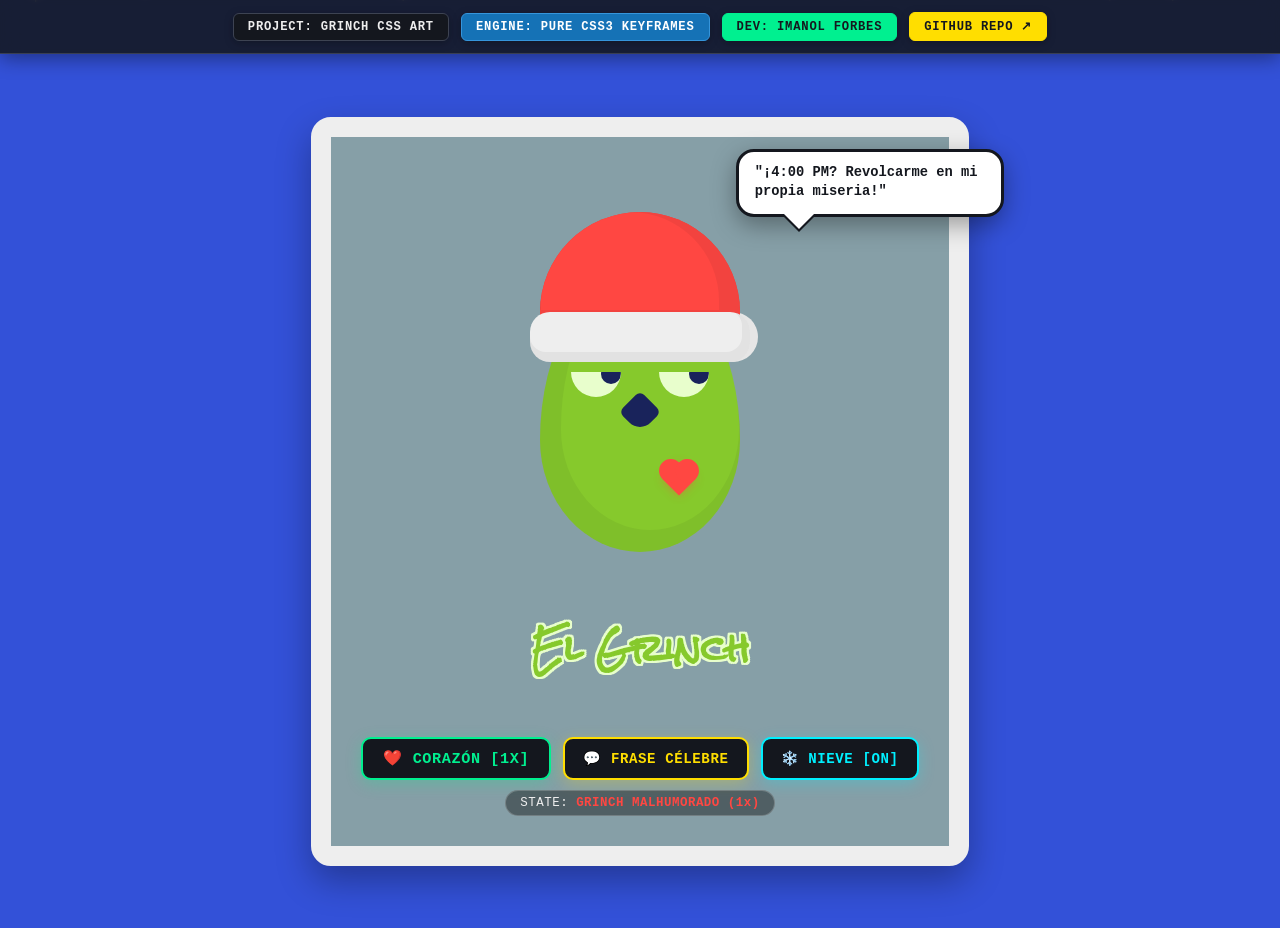
<file: index.html>
<!DOCTYPE html>
<html lang="es">
<head>
    <meta charset="UTF-8">
    <meta name="viewport" content="width=device-width, initial-scale=1.0">
    <link href="https://fonts.googleapis.com/css?family=Rock+Salt" rel="stylesheet">
    <link rel="stylesheet" href="grinch.css">
    <title>El Grinch // CSS Animation + Hallmark Portfolio Frame</title>
</head>
<body>
    <!-- FASE 5: Marco Editorial de Portafolio (Hallmark Craft Frame) -->
    <header class="hallmark-header">
        <div class="hallmark-bar">
            <span class="badge badge-dark">PROJECT: GRINCH CSS ART</span>
            <span class="badge badge-blue">ENGINE: PURE CSS3 KEYFRAMES</span>
            <span class="badge badge-green">DEV: IMANOL FORBES</span>
            <a href="https://github.com/Imaforbes/grinch_animado" target="_blank" rel="noopener noreferrer" class="badge badge-yellow badge-link">
                GITHUB REPO ↗
            </a>
        </div>
    </header>

    <!-- FASE 3: Contenedor de nieve invernal en el fondo -->
    <div id="snow-container" class="snow-container"></div>

    <div class="character" id="grinch-card">
        <!-- FASE 2: Globo de Diálogo Interactivo con Frases Célebres del Grinch -->
        <div id="speech-bubble" class="speech-bubble" title="Haz clic en el Grinch para decir más frases">
            "¡4:00 PM? Revolcarme en mi propia miseria!"
        </div>

        <div class="christmas-hat">
            <div class="red-part turn-to"></div>
            <div class="white-part turn-to"></div>
            <div class="white-ball"></div>
        </div>
        
        <div class="grinch turn-to">
            <div class="eye turn-to">
                <div class="pupil turn-to"></div>
            </div>
            <div class="eye turn-to">
                <div class="pupil turn-to"></div>
            </div>
            <div class="nose turn-to"></div>
            
            <!-- FASE 1: El Corazón del Grinch (hacer clic para crecer 3 tallas) -->
            <div class="heart size-1" id="grinch-heart" title="¡Haz clic para hacer crecer el corazón del Grinch!"></div>
        </div>
        
        <h2 class="name">El Grinch</h2>
        
        <!-- Controles Interactivos Estilo Hallmark / Industrial Editorial -->
        <div class="heart-controls">
            <div class="controls-row">
                <button id="heart-btn" class="heart-button" title="Haz clic para aumentar 1 talla el corazón">
                    ❤️ CORAZÓN [1x]
                </button>
                <button id="quote-btn" class="quote-button" title="Haz clic para escuchar otra frase icónica">
                    💬 FRASE CÉLEBRE
                </button>
                <button id="snow-btn" class="snow-button" title="Activar o desactivar efecto de nieve en el fondo">
                    ❄️ NIEVE [ON]
                </button>
            </div>
            <div class="heart-status" id="heart-status">
                STATE: <span>GRINCH MALHUMORADO (1x)</span>
            </div>
        </div>
    </div>

    <!-- Script de interactividad (Vanilla JS) -->
    <script>
        /* ====================================================================
           FASE 1: LÓGICA DEL CORAZÓN DEL GRINCH (3 TALLAS)
           ==================================================================== */
        const heart = document.getElementById('grinch-heart');
        const btn = document.getElementById('heart-btn');
        const statusSpan = document.querySelector('#heart-status span');

        let currentSize = 1;

        function updateHeart(size) {
            currentSize = size;
            heart.className = `heart size-${size}`;
            
            if (size === 1) {
                btn.innerHTML = '❤️ CORAZÓN [1x]';
                statusSpan.style.color = '#FF4742';
                statusSpan.textContent = 'GRINCH MALHUMORADO (1x)';
            } else if (size === 2) {
                btn.innerHTML = '❤️ CORAZÓN [2x]';
                statusSpan.style.color = '#00F0FF';
                statusSpan.textContent = 'SINTIENDO... SENTIMIENTOS (2x)';
            } else if (size === 3) {
                btn.innerHTML = '🔄 ¡CRECIÓ 3 TALLAS!';
                statusSpan.style.color = '#00F090';
                statusSpan.textContent = '¡ESPÍRITU NAVIDEÑO AL 100%! 🎄✨';
            }
        }

        btn.addEventListener('click', (e) => {
            e.stopPropagation();
            const nextSize = currentSize >= 3 ? 1 : currentSize + 1;
            updateHeart(nextSize);
        });

        heart.addEventListener('click', (e) => {
            e.stopPropagation();
            const nextSize = currentSize >= 3 ? 1 : currentSize + 1;
            updateHeart(nextSize);
        });

        /* ====================================================================
           FASE 2: GLOBO DE DIÁLOGO CON FRASES CÉLEBRES DEL GRINCH
           ==================================================================== */
        const speechBubble = document.getElementById('speech-bubble');
        const quoteBtn = document.getElementById('quote-btn');
        const grinchCard = document.getElementById('grinch-card');

        const GRINCH_QUOTES = [
            "\"¡4:00 PM? Revolcarme en mi propia miseria!\"",
            "\"6:30 PM: Cenar conmigo mismo... ¡esa no la cancelo!\"",
            "\"¡Ay no, estoy sintiendo... sentimientos!\"",
            "\"¡Odio la Navidad! ¡La odio, la odio, la odio!\"",
            "\"7:00 PM: Luchar con el odio que me tengo... estoy ocupado.\"",
            "\"¿Qué es ese olor? ¡Ah, soy yo!\"",
            "\"Tal vez la Navidad no viene de una tienda...\""
        ];

        let quoteIndex = 0;

        function nextQuote() {
            quoteIndex = (quoteIndex + 1) % GRINCH_QUOTES.length;
            speechBubble.style.animation = 'none';
            speechBubble.offsetHeight;
            speechBubble.textContent = GRINCH_QUOTES[quoteIndex];
            speechBubble.style.animation = 'popBubble 0.45s cubic-bezier(0.175, 0.885, 0.32, 1.275)';
        }

        quoteBtn.addEventListener('click', (e) => {
            e.stopPropagation();
            nextQuote();
        });

        speechBubble.addEventListener('click', (e) => {
            e.stopPropagation();
            nextQuote();
        });

        grinchCard.addEventListener('click', () => {
            nextQuote();
        });

        /* ====================================================================
           FASE 3: GENERADOR DE NIEVE INVERNAL CON KEYFRAMES CSS3
           ==================================================================== */
        const snowContainer = document.getElementById('snow-container');
        const snowBtn = document.getElementById('snow-btn');
        const SNOWFLAKE_COUNT = 30;
        let snowEnabled = true;

        function createSnowflakes() {
            for (let i = 0; i < SNOWFLAKE_COUNT; i++) {
                const flake = document.createElement('div');
                flake.className = 'snowflake';
                flake.innerHTML = '❄';
                
                const leftPos = Math.random() * 100;
                const duration = 6 + Math.random() * 8;
                const delay = Math.random() * 6;
                const size = 10 + Math.random() * 14;
                const opacity = 0.3 + Math.random() * 0.6;

                flake.style.left = `${leftPos}%`;
                flake.style.animationDuration = `${duration}s, ${duration * 0.6}s`;
                flake.style.animationDelay = `${delay}s, ${delay * 0.5}s`;
                flake.style.fontSize = `${size}px`;
                flake.style.opacity = opacity;

                snowContainer.appendChild(flake);
            }
        }

        snowBtn.addEventListener('click', (e) => {
            e.stopPropagation();
            snowEnabled = !snowEnabled;
            snowContainer.style.opacity = snowEnabled ? '1' : '0';
            snowBtn.innerHTML = snowEnabled ? '❄️ NIEVE [ON]' : '❄️ NIEVE [OFF]';
            snowBtn.style.borderColor = snowEnabled ? '#00F0FF' : '#FF4742';
            snowBtn.style.color = snowEnabled ? '#00F0FF' : '#FF4742';
        });

        createSnowflakes();
    </script>
</body>
</html>
</file>
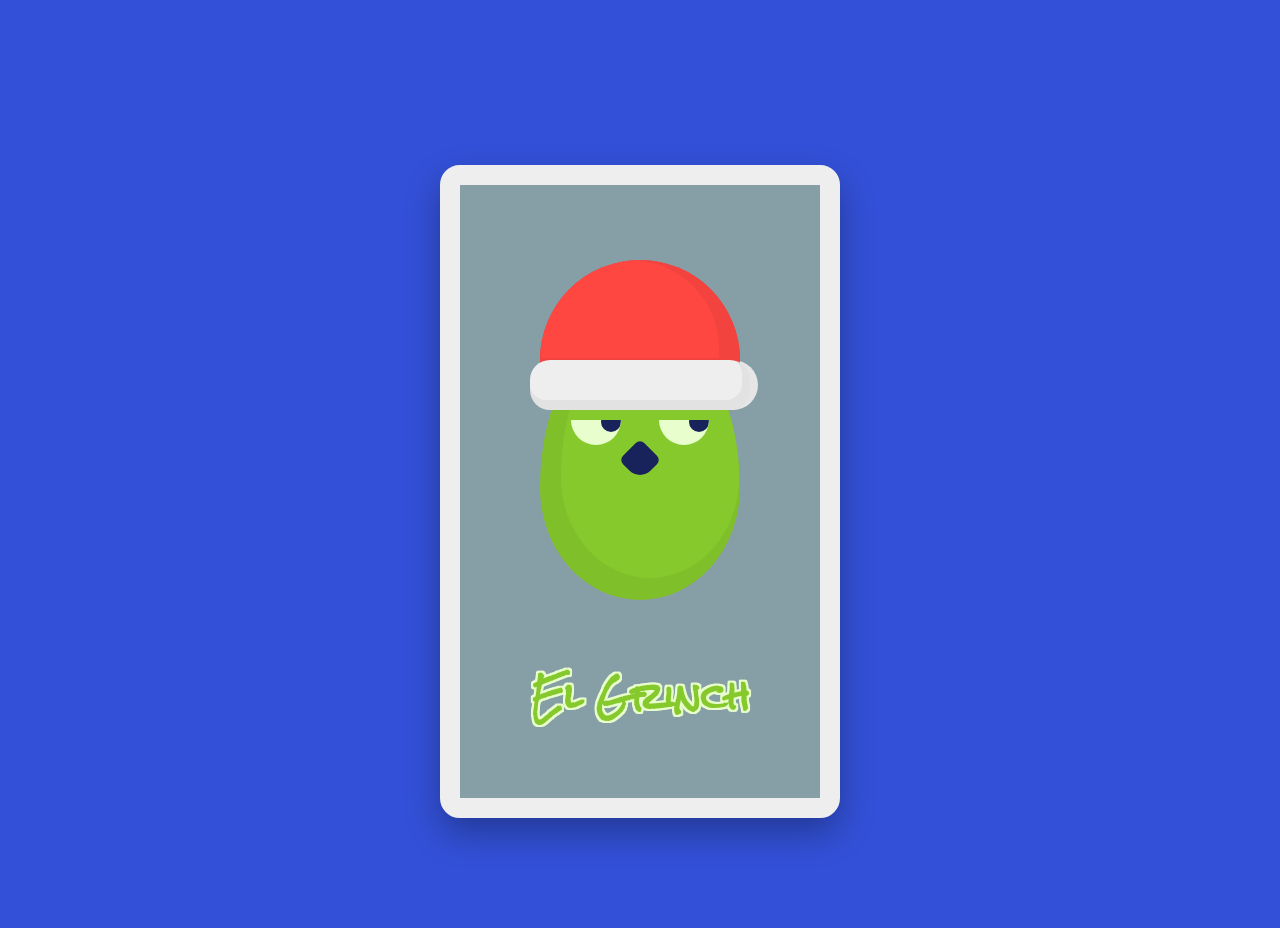
<file: grinch.html>
<!DOCTYPE html>
<html lang="es">
<head>
    <meta charset="UTF-8">
    <meta name="viewport" content="width=device-width, initial-scale=1.0">
    <link href="https://fonts.googleapis.com/css?family=Rock+Salt" rel="stylesheet">
    <link rel="stylesheet" href="grinch.css">
    <title>El Grinch // CSS Animation</title>
</head>
<body>
    <div class="character">
        <div class="christmas-hat">
            <div class="red-part turn-to"></div>
            <div class="white-part turn-to"></div>
            <div class="white-ball"></div>
        </div>
        <div class="grinch turn-to">
            <div class="eye turn-to">
                <div class="pupil turn-to"></div>
            </div>
            <div class="eye turn-to">
                <div class="pupil turn-to"></div>
            </div>
            <div class="nose turn-to"></div>
        </div>
        <h2 class="name">El Grinch</h2>
    </div>
</body>
</html>
</file>
<file: grinch.css>
/* ============================================================================
   PROYECTO: EL GRINCH - ANIMACIÓN CON CSS3 PURO
   DESARROLLADOR: IMANOL FORBES / INDIESTUDIOX
   DESCRIPCIÓN: Animación navideña utilizando keyframes, flexbox y sombras
   ============================================================================ */

body {
    min-height: 97vh;
    background-color: #3351d8;
    display: flex;
    flex-direction: column;
    justify-content: center;
    align-items: center;
    margin: 0;
    padding: 0;
}

/* ----------------------------------------------------------------------------
   CONTENEDOR DEL PERSONAJE
   ---------------------------------------------------------------------------- */
.character {
    min-width: 300px;
    min-height: 250px;
    background-color: #869fa7;
    border: 20px solid #EEE;
    border-radius: 20px;
    display: flex;
    flex-direction: column;
    justify-content: center;
    align-items: center;
    z-index: 1;
    position: relative;
    padding: 30px;
    box-shadow: 0 15px 35px rgba(0, 0, 0, 0.3);
}

.turn-to {
    animation-duration: 2.5s;
    animation-iteration-count: infinite;
    animation-timing-function: ease-in-out;
}

/* ----------------------------------------------------------------------------
   GORRO DE SANTA (HAT)
   ---------------------------------------------------------------------------- */
.christmas-hat {
    width: 200px;
    height: 150px;
    display: flex;
    align-items: center;
    flex-direction: column;
    position: relative;
    top: 45px;
}

.red-part {
    width: 200px;
    height: 120px;
    background-color: #FF4742;
    box-shadow: inset -10px -11px 0px 11px rgba(0, 0, 0, 0.05);
    border-radius: 100px 100px 0 0;
    animation-name: redAndGreen-shadow;
}

.red-part::before {
    content: "";
    width: 200px;
    height: 120px;
    background-color: #f2433f;
    box-shadow: inset 0 0 0px 100px rgba(0, 0, 0, 0.05);
    border-radius: 100px 100px 10px 10px;
    position: absolute;
    top: 0px;
    z-index: -1;
    animation: shake 1.5s infinite alternate ease-in-out;
}

.white-part {
    width: 220px;
    height: 50px;
    background-color: #EEE;
    box-shadow: inset -4px -6px 0px 4px rgba(0, 0, 0, 0.05);
    border-radius: 20px;
    position: absolute;
    top: 100px;
    animation-name: white-shadow;
}

.white-ball {
    width: 50px;
    height: 50px;
    background-color: #e6e6e6;
    border-radius: 50%;
    position: absolute;
    right: -18px;
    top: 100px;
    z-index: -2;
    animation: shake-white-ball 1.5s infinite alternate ease-in-out;
}

/* ----------------------------------------------------------------------------
   CUERPO Y ROSTRO DEL GRINCH
   ---------------------------------------------------------------------------- */
.grinch {
    width: 200px;
    height: 280px;
    background-color: #86c92c;
    border-radius: 50% 50% 50% 50% / 60% 60% 40% 40%;
    box-shadow: inset 10px -11px 0px 11px rgba(0, 0, 0, 0.05);
    position: relative;
    top: -45px;
    z-index: -1;
    display: flex;
    justify-content: center;
    animation-name: redAndGreen-shadow;
}

.grinch .eye {
    width: 50px;
    height: 25px;
    background-color: #e8fecc;
    border-radius: 100px 100px 0 0;
    margin: 0 19px;
    position: relative;
    bottom: -100px;
    overflow: hidden;
    transform: rotate(180deg);
    animation-name: move-eyes;
}

.grinch .eye .pupil {
    width: 20px;
    height: 20px;
    border-radius: 50%;
    background-color: #19235b;
    position: absolute;
    bottom: -8px;
    animation-name: move-pupil;
}

.grinch .nose {
    width: 30px;
    height: 30px;
    border-radius: 20% 20% 50%;
    transform: rotate(45deg);
    background-color: #19235b;
    position: absolute;
    bottom: 125px;
    animation-name: move-nose;
}

/* ----------------------------------------------------------------------------
   TITULO Y TEXTO
   ---------------------------------------------------------------------------- */
.name {
    font-family: 'Rock Salt', Arial, Helvetica, sans-serif;
    font-size: 2.2em;
    color: #86c92c;
    margin-top: 10px;
    text-shadow: 0 2px #e8fecc, 2px 0 #e8fecc, 0 -2px #e8fecc, -2px 0 #e8fecc, 
                 -2px 2px #e8fecc, 2px -2px #e8fecc, 2px 2px #e8fecc, -2px -2px #e8fecc;
}

/* ----------------------------------------------------------------------------
   KEYFRAMES DE ANIMACIÓN CSS
   ---------------------------------------------------------------------------- */
@keyframes shake {
    from {
        transform: translateX(10px) rotate(-7deg);
    }
    50% {
        transform: translateY(4px);
    }
    to {
        transform: translateX(-5px) rotate(5deg);
    }
}

@keyframes shake-white-ball {
    from {
        transform: translateX(20px);
    }
    to {
        transform: translateX(-200px);
    }
}

@keyframes redAndGreen-shadow {
    from {
        box-shadow: inset 10px -11px 0px 11px rgba(0, 0, 0, 0.05);
    }
    25%, 50% {
        box-shadow: inset -10px -11px 0px 11px rgba(0, 0, 0, 0.05);
    }
    75%, 100% {
        box-shadow: inset 10px -11px 0px 11px rgba(0, 0, 0, 0.05);
    }
}

@keyframes white-shadow {
    from {
        box-shadow: inset 4px -6px 0px 4px rgba(0, 0, 0, 0.05);
    }
    25%, 50% {
        box-shadow: inset -4px -6px 0px 4px rgba(0, 0, 0, 0.05);
    }
    75%, 100% {
        box-shadow: inset 4px -6px 0px 4px rgba(0, 0, 0, 0.05);
    }
}

@keyframes move-pupil {
    from {
        left: 0;
    }
    25%, 50% {
        left: 30px;
    }
    75%, 100% {
        left: 0;
    }
}

@keyframes move-eyes {
    from {
        transform: rotate(180deg) translateX(-15px);
    }
    25%, 50% {
        transform: rotate(180deg) translateX(15px);
    }
    75%, 100% {
        transform: rotate(180deg) translateX(-15px);
    }
}

@keyframes move-nose {
    from {
        transform: translateX(15px) rotate(45deg);
    }
    25%, 50% {
        transform: translateX(-15px) rotate(45deg);
    }
    75%, 100% {
        transform: translateX(15px) rotate(45deg);
    }
}

/* ============================================================================
   FASE 1: EL CORAZÓN DEL GRINCH & CONTROLES EDITORIALES INTERACTIVOS
   ============================================================================ */
.heart {
    width: 26px;
    height: 26px;
    background-color: #FF4742;
    position: absolute;
    bottom: 60px;
    right: 48px;
    transform: rotate(-45deg);
    box-shadow: 0 0 12px rgba(255, 71, 66, 0.6);
    transition: transform 0.4s cubic-bezier(0.175, 0.885, 0.32, 1.275), box-shadow 0.4s ease;
    cursor: pointer;
    animation: heartbeat 1.8s infinite ease-in-out;
    z-index: 5;
}

.heart::before,
.heart::after {
    content: "";
    width: 26px;
    height: 26px;
    background-color: #FF4742;
    border-radius: 50%;
    position: absolute;
}

.heart::before {
    top: -13px;
    left: 0;
}

.heart::after {
    top: 0;
    right: -13px;
}

/* Escalas del corazón (1x, 2x, 3x) */
.heart.size-1 {
    transform: scale(0.9) rotate(-45deg);
    box-shadow: 0 0 10px rgba(255, 71, 66, 0.5);
}

.heart.size-2 {
    transform: scale(1.6) rotate(-45deg);
    box-shadow: 0 0 22px #FF4742, 0 0 40px rgba(255, 71, 66, 0.8);
}

.heart.size-3 {
    transform: scale(2.4) rotate(-45deg);
    box-shadow: 0 0 35px #FF4742, 0 0 65px #FF0000, 0 0 100px #FF4742;
    animation: heartbeat-fast 0.8s infinite ease-in-out;
}

/* Panel de control estilo Hallmark / Industrial Editorial */
.heart-controls {
    margin-top: 18px;
    display: flex;
    flex-direction: column;
    align-items: center;
    gap: 10px;
    width: 100%;
}

.heart-button {
    background-color: #14171E;
    color: #00F090;
    font-family: 'Courier New', Courier, monospace;
    font-size: 0.95em;
    font-weight: bold;
    padding: 10px 20px;
    border: 2px solid #00F090;
    border-radius: 10px;
    cursor: pointer;
    transition: all 0.25s ease;
    box-shadow: 0 4px 15px rgba(0, 240, 144, 0.25);
    letter-spacing: 0.6px;
    text-transform: uppercase;
}

.heart-button:hover {
    background-color: #00F090;
    color: #14171E;
    transform: translateY(-2px);
    box-shadow: 0 6px 20px rgba(0, 240, 144, 0.45);
}

.heart-status {
    font-family: 'Courier New', Courier, monospace;
    font-size: 0.78em;
    color: #EEE;
    background: rgba(0, 0, 0, 0.4);
    padding: 5px 14px;
    border-radius: 14px;
    border: 1px solid rgba(255, 255, 255, 0.2);
    letter-spacing: 0.5px;
}

.heart-status span {
    color: #FF4742;
    font-weight: bold;
    transition: color 0.3s ease;
}

@keyframes heartbeat {
    0%, 100% {
        transform: scale(0.9) rotate(-45deg);
    }
    15% {
        transform: scale(1.05) rotate(-45deg);
    }
    30% {
        transform: scale(0.9) rotate(-45deg);
    }
}

@keyframes heartbeat-fast {
    0%, 100% {
        transform: scale(2.4) rotate(-45deg);
    }
    15% {
        transform: scale(2.75) rotate(-45deg);
    }
    30% {
        transform: scale(2.4) rotate(-45deg);
    }
}

/* ============================================================================
   FASE 2: EFECTO DE NIEVE INVERNAL (SNOWFALL CSS3 KEYFRAMES)
   ============================================================================ */
.snow-container {
    position: fixed;
    top: 0;
    left: 0;
    width: 100vw;
    height: 100vh;
    pointer-events: none;
    z-index: 0;
    overflow: hidden;
    transition: opacity 0.6s ease;
}

.snowflake {
    position: absolute;
    top: -20px;
    color: #FFFFFF;
    font-family: Arial, sans-serif;
    text-shadow: 0 0 6px rgba(255, 255, 255, 0.9);
    user-select: none;
    animation-name: snowfall, sway;
    animation-iteration-count: infinite, infinite;
    animation-timing-function: linear, ease-in-out;
}

@keyframes snowfall {
    0% {
        top: -20px;
        opacity: 0;
    }
    10% {
        opacity: 1;
    }
    90% {
        opacity: 0.85;
    }
    100% {
        top: 102vh;
        opacity: 0;
    }
}

@keyframes sway {
    0%, 100% {
        transform: translateX(0px);
    }
    50% {
        transform: translateX(35px);
    }
}

.controls-row {
    display: flex;
    gap: 12px;
    flex-wrap: wrap;
    justify-content: center;
    width: 100%;
}

.snow-button {
    background-color: #14171E;
    color: #00F0FF;
    font-family: 'Courier New', Courier, monospace;
    font-size: 0.88em;
    font-weight: bold;
    padding: 10px 18px;
    border: 2px solid #00F0FF;
    border-radius: 10px;
    cursor: pointer;
    transition: all 0.25s ease;
    box-shadow: 0 4px 15px rgba(0, 240, 255, 0.25);
    letter-spacing: 0.6px;
    text-transform: uppercase;
}

.snow-button:hover {
    background-color: #00F0FF;
    color: #14171E;
    transform: translateY(-2px);
    box-shadow: 0 6px 20px rgba(0, 240, 255, 0.45);
}

/* ============================================================================
   FASE 2 / 3: GLOBO DE DIÁLOGO INTERACTIVO CON FRASES CÉLEBRES DEL GRINCH
   ============================================================================ */
.speech-bubble {
    position: absolute;
    top: 12px;
    right: -55px;
    max-width: 230px;
    background-color: #FFFFFF;
    color: #14171E;
    font-family: 'Courier New', Courier, monospace;
    font-weight: bold;
    font-size: 0.86em;
    line-height: 1.38;
    padding: 12px 16px;
    border: 3px solid #14171E;
    border-radius: 18px;
    box-shadow: 0 8px 25px rgba(0, 0, 0, 0.35);
    z-index: 20;
    cursor: pointer;
    transition: transform 0.25s cubic-bezier(0.175, 0.885, 0.32, 1.275), opacity 0.3s ease;
    animation: popBubble 0.45s cubic-bezier(0.175, 0.885, 0.32, 1.275);
}

.speech-bubble::after {
    content: "";
    position: absolute;
    bottom: -15px;
    left: 45px;
    border-width: 15px 15px 0;
    border-style: solid;
    border-color: #FFFFFF transparent;
    display: block;
    width: 0;
    filter: drop-shadow(0 3px 0 #14171E);
}

.speech-bubble:hover {
    transform: scale(1.06) rotate(1deg);
}

@keyframes popBubble {
    0% {
        transform: scale(0.6) translateY(10px);
        opacity: 0;
    }
    100% {
        transform: scale(1) translateY(0);
        opacity: 1;
    }
}

.quote-button {
    background-color: #14171E;
    color: #FFDE00;
    font-family: 'Courier New', Courier, monospace;
    font-size: 0.88em;
    font-weight: bold;
    padding: 10px 18px;
    border: 2px solid #FFDE00;
    border-radius: 10px;
    cursor: pointer;
    transition: all 0.25s ease;
    box-shadow: 0 4px 15px rgba(255, 222, 0, 0.25);
    letter-spacing: 0.6px;
    text-transform: uppercase;
}

.quote-button:hover {
    background-color: #FFDE00;
    color: #14171E;
    transform: translateY(-2px);
    box-shadow: 0 6px 20px rgba(255, 222, 0, 0.45);
}

/* ============================================================================
   FASE 5: MARCO EDITORIAL DE PORTAFOLIO (HALLMARK CRAFT FRAME)
   ============================================================================ */
.hallmark-header {
    position: fixed;
    top: 0;
    left: 0;
    width: 100%;
    background: rgba(20, 23, 30, 0.88);
    backdrop-filter: blur(10px);
    -webkit-backdrop-filter: blur(10px);
    border-bottom: 1px solid rgba(255, 255, 255, 0.15);
    padding: 12px 20px;
    z-index: 100;
    display: flex;
    justify-content: center;
    align-items: center;
    box-shadow: 0 4px 20px rgba(0, 0, 0, 0.4);
    box-sizing: border-box;
}

.hallmark-bar {
    display: flex;
    gap: 12px;
    flex-wrap: wrap;
    justify-content: center;
    align-items: center;
}

.badge {
    font-family: 'Courier New', Courier, monospace;
    font-size: 0.76em;
    font-weight: bold;
    letter-spacing: 0.8px;
    padding: 6px 14px;
    border-radius: 6px;
    text-transform: uppercase;
    display: inline-flex;
    align-items: center;
    gap: 6px;
    box-shadow: 0 2px 8px rgba(0, 0, 0, 0.25);
}

.badge-dark {
    background: #14171E;
    color: #EEE;
    border: 1px solid #3d4352;
}

.badge-blue {
    background: #1572B6;
    color: #FFF;
    border: 1px solid #3695db;
}

.badge-green {
    background: #00F090;
    color: #14171E;
    border: 1px solid #00F090;
    font-weight: 800;
}

.badge-yellow {
    background: #FFDE00;
    color: #14171E;
    border: 1px solid #FFDE00;
    font-weight: 800;
    text-decoration: none;
    transition: transform 0.2s ease, box-shadow 0.2s ease;
}

.badge-yellow:hover {
    transform: translateY(-2px);
    box-shadow: 0 4px 14px rgba(255, 222, 0, 0.5);
    background: #ffe633;
}

body {
    padding-top: 55px;
}

@media (max-width: 600px) {
    .badge {
        font-size: 0.65em;
        padding: 4px 8px;
    }
    .hallmark-header {
        padding: 8px 10px;
    }
}
</file>
